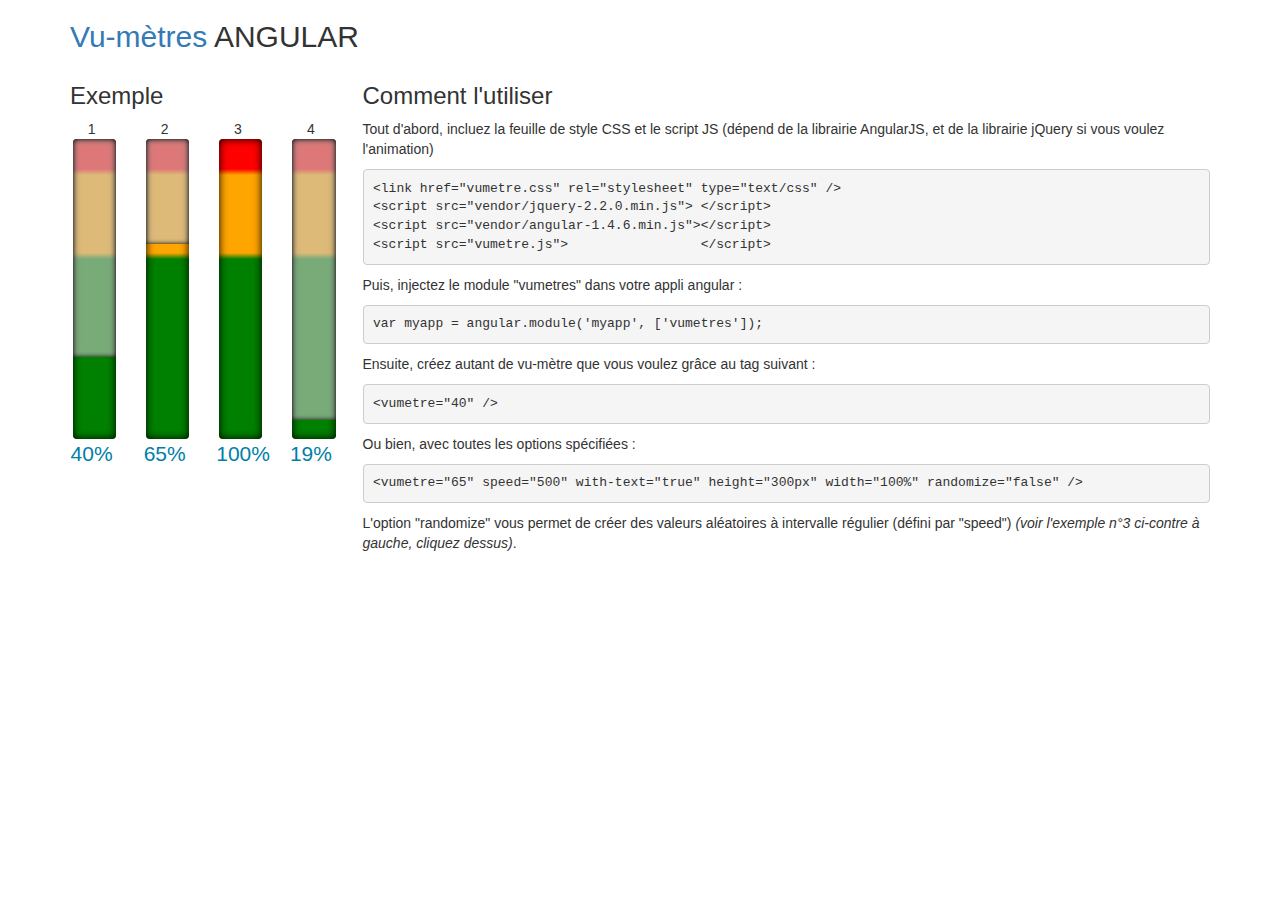
<file: angular.vu-metres.html>
<!DOCTYPE html>
<html ng-app="myapp">
<head>
	<meta charset="UTF-8">
	<meta http-equiv="X-UA-Compatible" content="IE=edge">
	<meta name=viewport content="width=device-width, initial-scale=1">

	<title>VU-metres ANGULAR</title>

	<link href="vendor/bootstrap.min.css"	 rel="stylesheet" type="text/css" />
	<link href="vu-metres.css"		 		 rel="stylesheet" type="text/css" />

	<script src="vendor/jquery-2.2.0.min.js"></script>
	<script src="vendor/angular-1.4.6.min.js"></script>
	<script src="angular.vu-metres.js"></script>
	<script>
		var myapp = angular.module('myapp', ['vumetres']);
	</script>
</head>
<body>
	<section class="container">
		<div class="row">
			<div class="col-md-12">
				<h2><a href="index.html">Vu-mètres</a> ANGULAR</h2>
			</div>
		</div>
		<div class="row">
			<div class="col-md-3">
				<h3>Exemple</h3>
				<div class="row text-center">
					<div class="col-md-3">1 <vumetre percent="40"  speed="1000" /></div>
					<div class="col-md-3">2 <vumetre percent="65"  speed="200" /></div>
					<div class="col-md-3">3 <vumetre percent="100" randomize="true" /></div>
					<div class="col-md-3">4 <vumetre percent="19"  speed="2000"  /></div>
				</div>
			</div>
			<div class="col-md-9">
				<h3>Comment l'utiliser</h3>
				<p>Tout d'abord, incluez la feuille de style CSS et le script JS (dépend de la librairie AngularJS, et de la librairie jQuery si vous voulez l'animation)</p>
<pre>
&lt;link href="vumetre.css" rel="stylesheet" type="text/css" />
&lt;script src="vendor/jquery-2.2.0.min.js"> &lt;/script>
&lt;script src="vendor/angular-1.4.6.min.js">&lt;/script>
&lt;script src="vumetre.js">                 &lt;/script></pre>
				<p>Puis, injectez le module "vumetres" dans votre appli angular :</p>
				<pre>var myapp = angular.module('myapp', ['vumetres']);</pre>
				<p>Ensuite, créez autant de vu-mètre que vous voulez grâce au tag suivant :</p>
<pre>&lt;vumetre="40" /></pre>
				<p>Ou bien, avec toutes les options spécifiées :</p>
<pre>&lt;vumetre="65" speed="500" with-text="true" height="300px" width="100%" randomize="false" /></pre>
				<p>
					L'option "randomize" vous permet de créer des valeurs aléatoires à intervalle régulier (défini par "speed")
					<i>(voir l'exemple n°3 ci-contre à gauche, cliquez dessus)</i>.
				</p>
			</div>
		</div>
	</section>
</body>
</html>
</file>
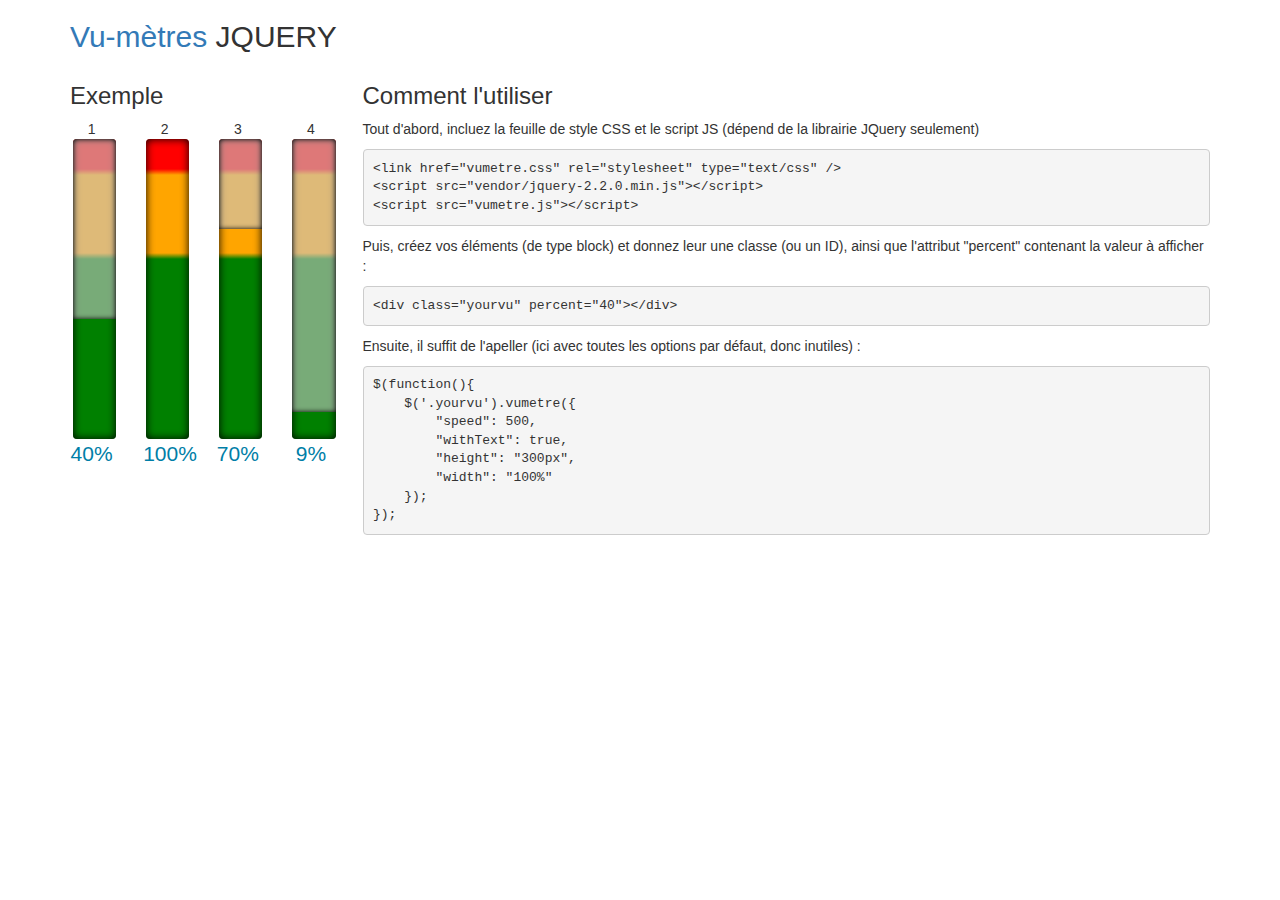
<file: jquery.vu-metres.html>
<!DOCTYPE html>
<html>
<head>
	<meta charset="UTF-8">
	<meta http-equiv="X-UA-Compatible" content="IE=edge">
	<meta name=viewport content="width=device-width, initial-scale=1">

	<title>VU-metres JQUERY</title>

	<link href="vendor/bootstrap.min.css"	 rel="stylesheet" type="text/css" />
	<link href="vu-metres.css"		 		 rel="stylesheet" type="text/css" />

	<script src="vendor/jquery-2.2.0.min.js"></script>
	<script src="jquery.vu-metres.js"></script>

	<script>
		$(function(){
			$('.za').vumetre({
				"speed": 500,
				"withText": true,
				"height": "300px"
			});
		});
	</script>

</head>
<body>
	<section class="container">
		<div class="row">
			<div class="col-md-12">
				<h2><a href="index.html">Vu-mètres</a> JQUERY</h2>
			</div>
		</div>
		<div class="row">
			<div class="col-md-3">
				<h3>Exemple</h3>
				<div class="row text-center">
					<div class="col-md-3">1 <div class="za" percent="40"></div></div>
					<div class="col-md-3">2 <div class="za" percent="100"></div></div>
					<div class="col-md-3">3 <div class="za" percent="70"></div></div>
					<div class="col-md-3">4 <div class="za" percent="9"></div></div>
				</div>
			</div>
			<div class="col-md-9">
				<h3>Comment l'utiliser</h3>
				<p>Tout d'abord, incluez la feuille de style CSS et le script JS (dépend de la librairie JQuery seulement)</p>
<pre>
&lt;link href="vumetre.css" rel="stylesheet" type="text/css" />
&lt;script src="vendor/jquery-2.2.0.min.js">&lt;/script>
&lt;script src="vumetre.js">&lt;/script></pre>
				<p>Puis, créez vos éléments (de type block) et donnez leur une classe (ou un ID), ainsi que l'attribut "percent" contenant la valeur à afficher :</p>
<pre>&lt;div class="yourvu" percent="40">&lt;/div></pre>
				<p>Ensuite, il suffit de l'apeller (ici avec toutes les options par défaut, donc inutiles) :</p>
<pre>
$(function(){
    $('.yourvu').vumetre({
        "speed": 500,
        "withText": true,
        "height": "300px",
        "width": "100%"
    });
});</pre>
			</div>
		</div>
	</section>
</body>
</html>
</file>
<file: vu-metres.css>
/*
Copyright ©2016 Polosson

Permission is hereby granted, free of charge, to any person obtaining a copy
of this software and associated documentation files (the "Software"), to deal 
in the Software without restriction, including without limitation the rights 
to use, copy, modify, merge, publish, distribute, sublicense, and/or sell 
copies of the Software, and to permit persons to whom the Software is furnished
to do so, subject to the following conditions:
The above copyright notice and this permission notice shall be included in all
copies or substantial portions of the Software.

THE SOFTWARE IS PROVIDED "AS IS", WITHOUT WARRANTY OF ANY KIND, EXPRESS OR
IMPLIED, INCLUDING BUT NOT LIMITED TO THE WARRANTIES OF MERCHANTABILITY,
FITNESS FOR A PARTICULAR PURPOSE AND NONINFRINGEMENT. IN NO EVENT SHALL
THE AUTHORS OR COPYRIGHT HOLDERS BE LIABLE FOR ANY CLAIM, DAMAGES OR OTHER
LIABILITY, WHETHER IN AN ACTION OF CONTRACT, TORT OR OTHERWISE, ARISING
FROM, OUT OF OR IN CONNECTION WITH THE SOFTWARE OR THE USE OR OTHER
DEALINGS IN THE SOFTWARE.

Créé le : 27 mai 2016, 11:34:17
*/

.vu-metre {
	width: 100%;
	height: 300px;
	padding: 0;
	margin: 0 3px;
	background: linear-gradient(to top, green 60%, orange 62%, orange 88%, red 90%);
	box-shadow: inset 0px 0px 8px 0px #000000;
	border-radius: 4px;
}

.vu-mask {
	height: 100%;
	background-color: rgba(200,200,200,0.6);
	box-shadow: inset 0px 0px 5px 0px #000000;
	border-radius: 4px 4px 0 0;
}

.vu-label {
	color: #007EA7;
	text-align: center;
	font-size: 1.5em;
}
</file>
